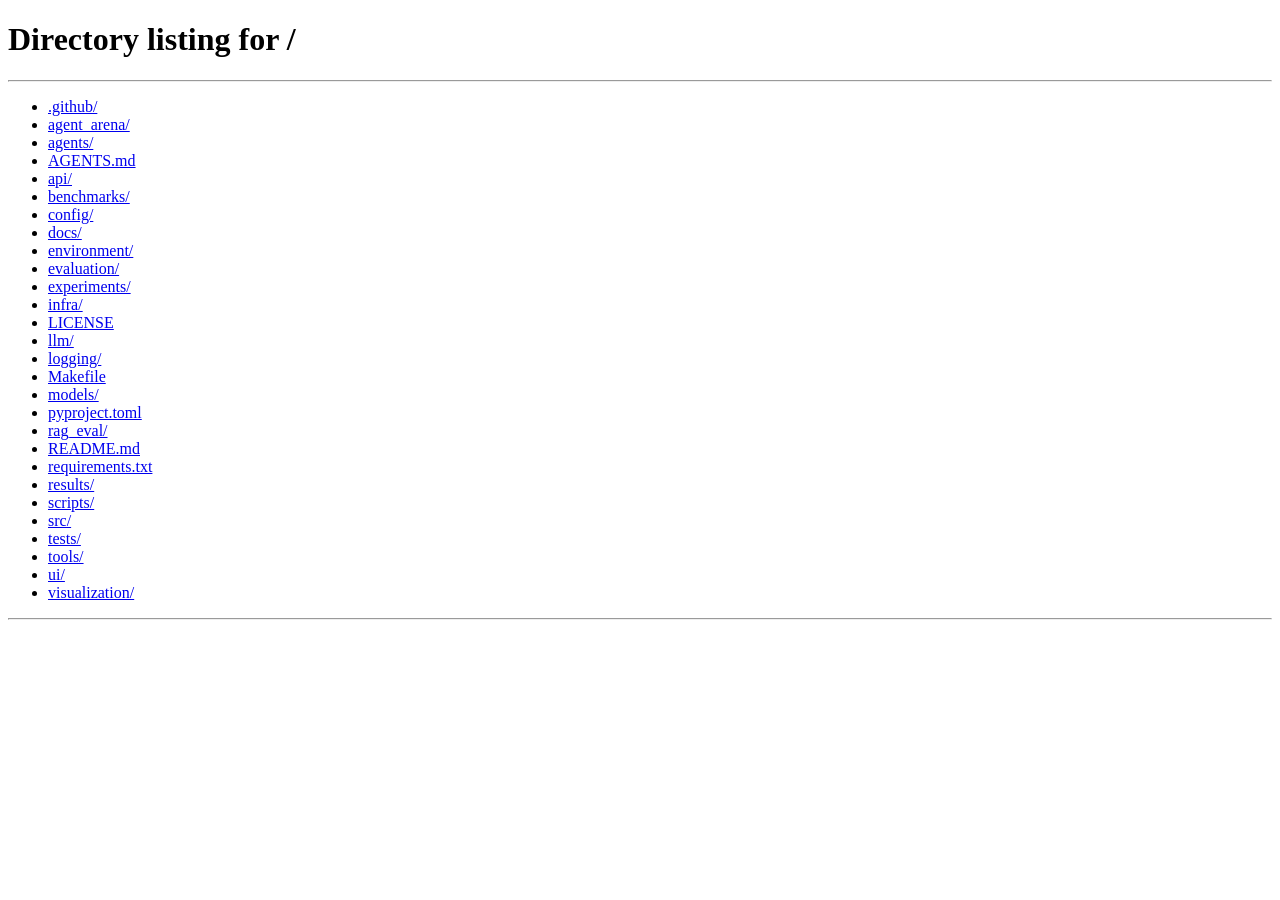
<file: ui/dashboard.html>
<!doctype html>
<html lang="en">
  <head>
    <meta charset="UTF-8" />
    <meta http-equiv="refresh" content="0; url=/" />
    <title>Agent Arena Dashboard</title>
  </head>
  <body>
    <p>Redirecting to <a href="/">Agent Arena Dashboard</a>...</p>
  </body>
</html>
</file>
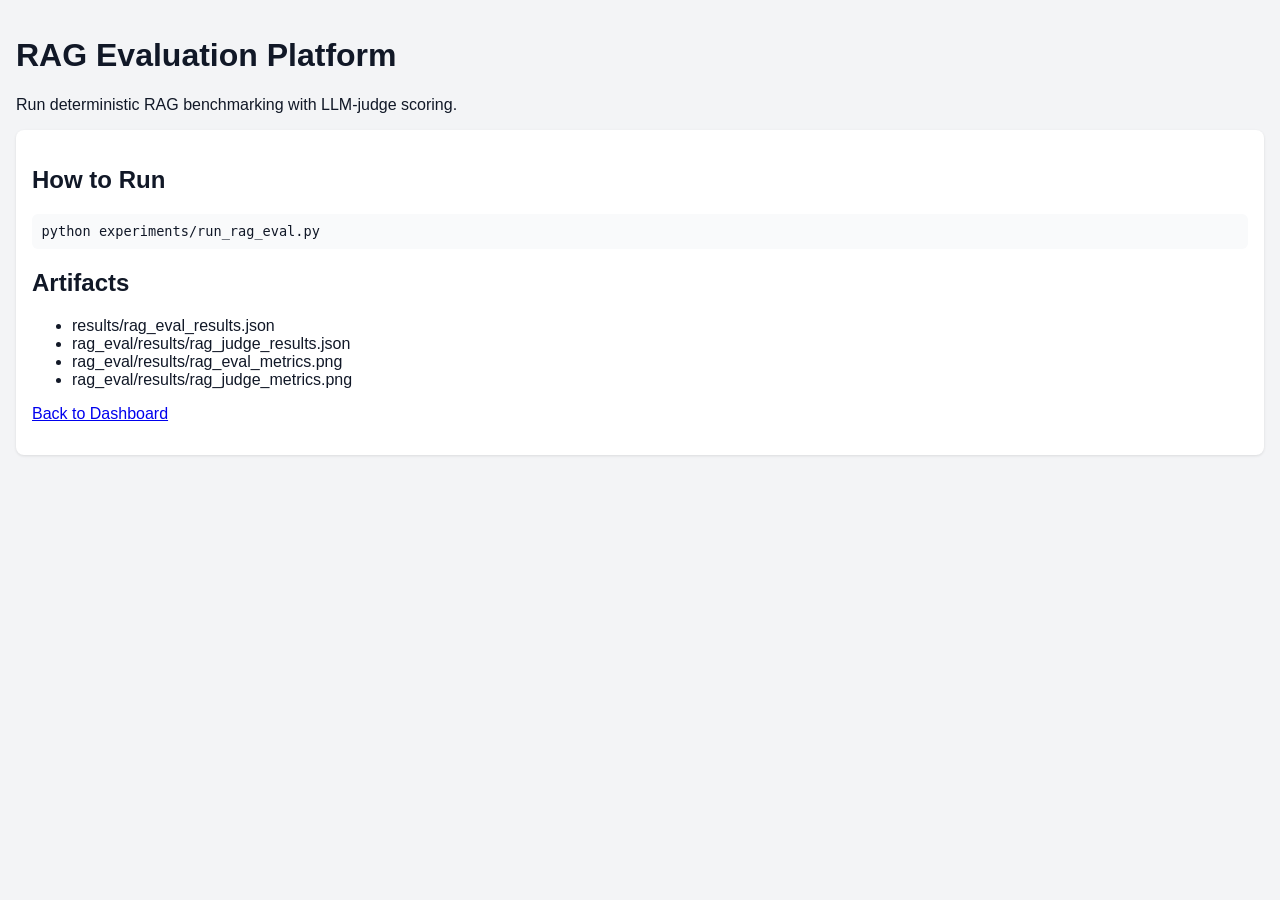
<file: ui/rag_eval.html>
<!doctype html>
<html lang="en">
  <head>
    <meta charset="UTF-8" />
    <meta name="viewport" content="width=device-width, initial-scale=1.0" />
    <title>RAG Evaluation</title>
    <link rel="stylesheet" href="/ui/styles.css" />
  </head>
  <body>
    <header>
      <h1>RAG Evaluation Platform</h1>
      <p>Run deterministic RAG benchmarking with LLM-judge scoring.</p>
    </header>
    <section class="panel">
      <h2>How to Run</h2>
      <pre>python experiments/run_rag_eval.py</pre>
      <h2>Artifacts</h2>
      <ul>
        <li>results/rag_eval_results.json</li>
        <li>rag_eval/results/rag_judge_results.json</li>
        <li>rag_eval/results/rag_eval_metrics.png</li>
        <li>rag_eval/results/rag_judge_metrics.png</li>
      </ul>
      <p><a href="/dashboard">Back to Dashboard</a></p>
    </section>
  </body>
</html>
</file>
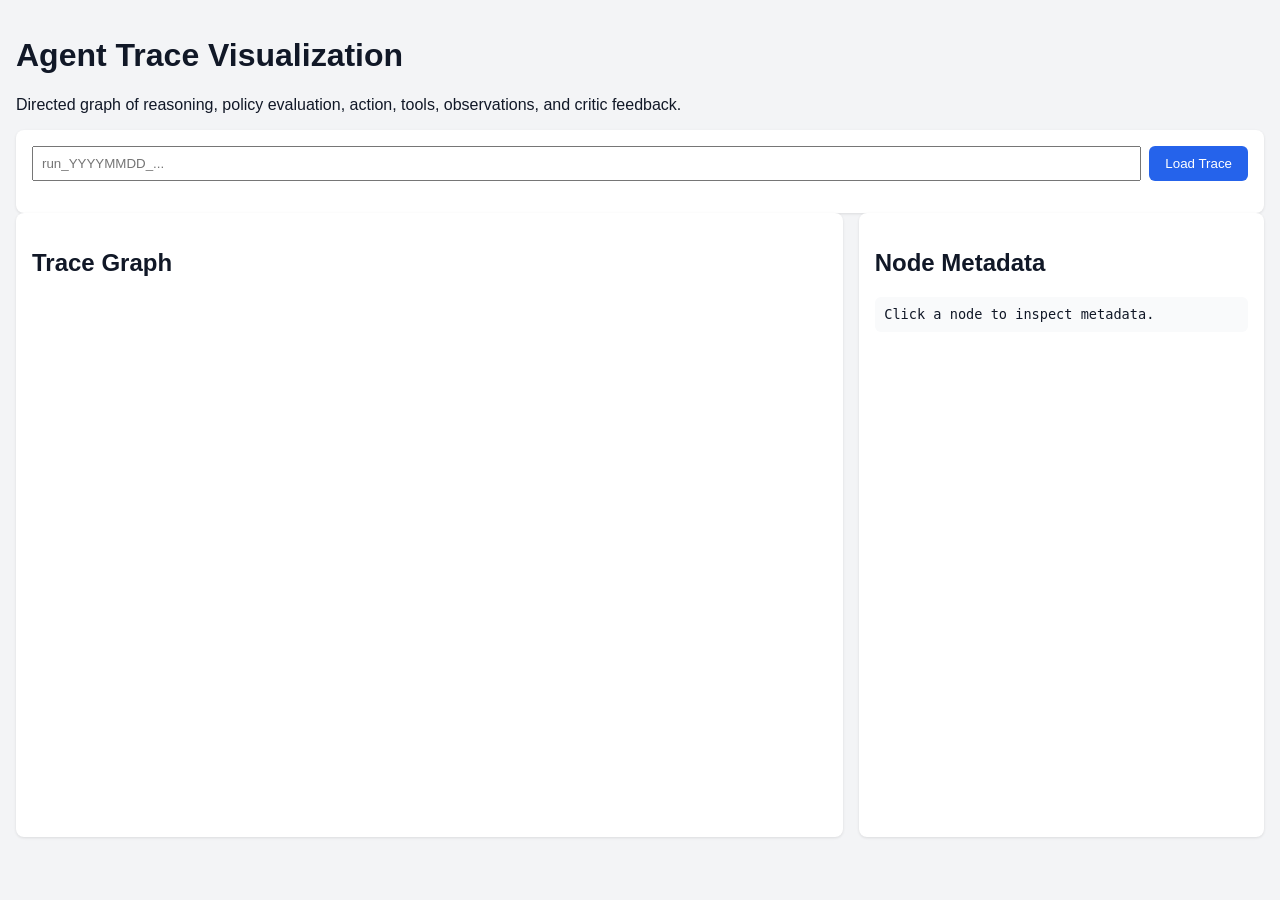
<file: ui/trace_viewer.html>
<!doctype html>
<html lang="en">
  <head>
    <meta charset="UTF-8" />
    <meta name="viewport" content="width=device-width, initial-scale=1.0" />
    <title>Agent Trace Graph Viewer</title>
    <link rel="stylesheet" href="/ui/styles.css" />
    <script src="https://d3js.org/d3.v7.min.js"></script>
  </head>
  <body>
    <header>
      <h1>Agent Trace Visualization</h1>
      <p>Directed graph of reasoning, policy evaluation, action, tools, observations, and critic feedback.</p>
    </header>

    <section class="panel">
      <div class="row">
        <input id="runIdInput" type="text" placeholder="run_YYYYMMDD_..." />
        <button id="loadTraceBtn">Load Trace</button>
      </div>
      <p id="traceStatus"></p>
    </section>

    <section class="grid">
      <div class="panel" style="grid-column: span 2; min-height: 560px;">
        <h2>Trace Graph</h2>
        <svg id="traceGraph" width="100%" height="520"></svg>
      </div>

      <div class="panel">
        <h2>Node Metadata</h2>
        <pre id="nodeMetadata">Click a node to inspect metadata.</pre>
      </div>
    </section>

    <script src="/ui/trace_graph.js"></script>
  </body>
</html>
</file>
<file: ui/styles.css>
:root {
  font-family: Inter, Arial, sans-serif;
  color: #111827;
  background: #f3f4f6;
}

body {
  margin: 0;
  padding: 1rem;
}

header {
  margin-bottom: 1rem;
}

.panel {
  background: white;
  border-radius: 8px;
  padding: 1rem;
  box-shadow: 0 1px 3px rgba(0, 0, 0, 0.1);
}

.grid {
  display: grid;
  grid-template-columns: repeat(auto-fit, minmax(300px, 1fr));
  gap: 1rem;
}

.row {
  display: flex;
  gap: 0.5rem;
}

input {
  flex: 1;
  padding: 0.5rem;
}

button {
  padding: 0.5rem 1rem;
  background: #2563eb;
  color: white;
  border: none;
  border-radius: 6px;
  cursor: pointer;
}

pre {
  white-space: pre-wrap;
  word-break: break-word;
  font-size: 0.85rem;
  background: #f9fafb;
  padding: 0.6rem;
  border-radius: 6px;
}

.step {
  border-left: 3px solid #2563eb;
  margin-bottom: 0.75rem;
  padding-left: 0.5rem;
}
</file>
